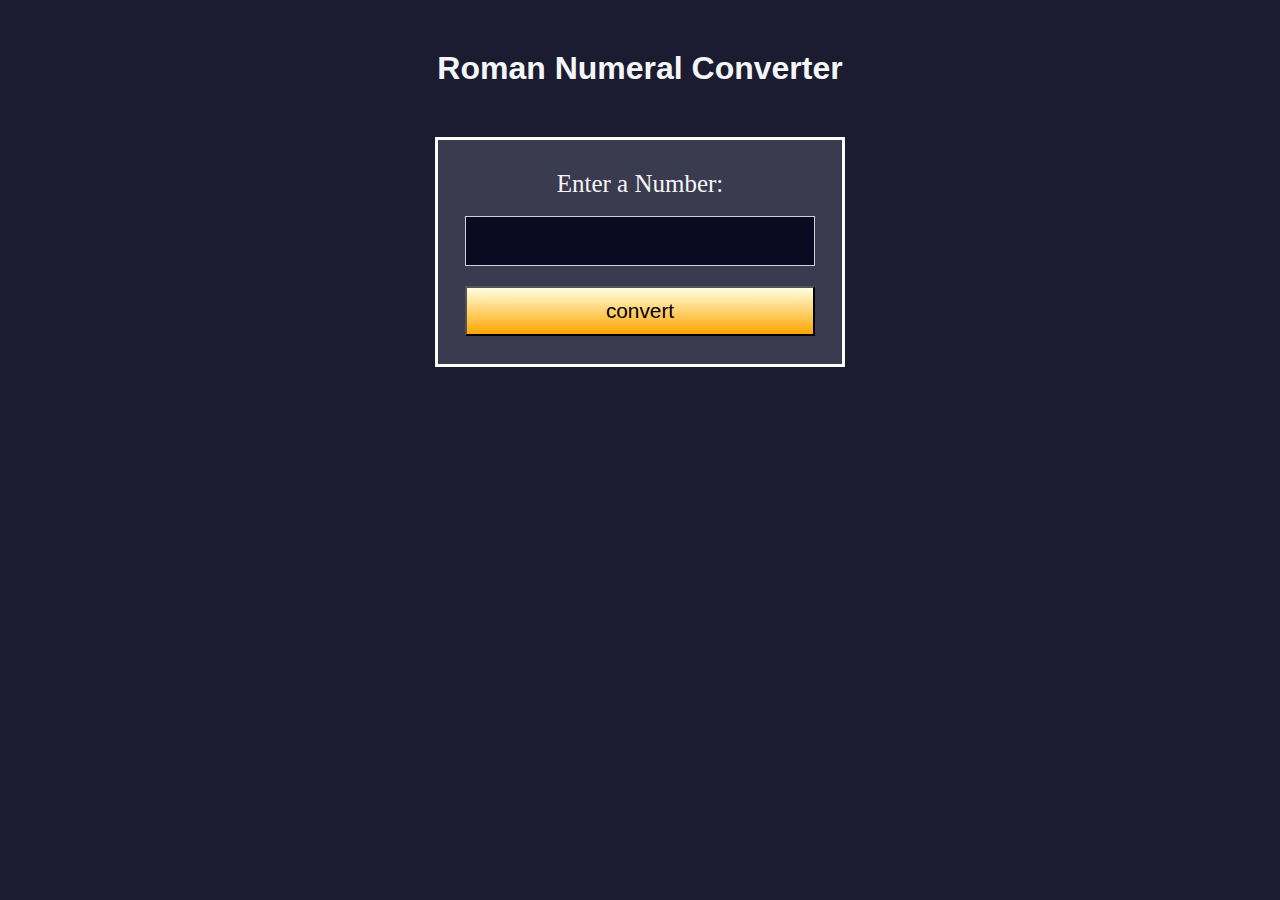
<file: Arabic To Roman Numerals/index.html>
<!DOCTYPE html>
<html lang="en">
  <head>
    <meta charset="utf-8">
    <meta name="viewport" content="width=device-width, initial-scale=1.0">
    <title>Roman Numeral Converter</title>
    <link rel="stylesheet" href="styles.css">
  </head>
  <body>
    <main>
      <h1>Roman Numeral Converter</h1>
      <div class="converter-container">
        <label for="number">Enter a Number:</label><br>
        <input id="number" type="number" />
        <button id="convert-btn" type="button">convert</button>
      </div>
      <div id="output" class="output hidden"></div>
    </main>
    <script src="script.js"></script>
  </body>
</html>
</file>
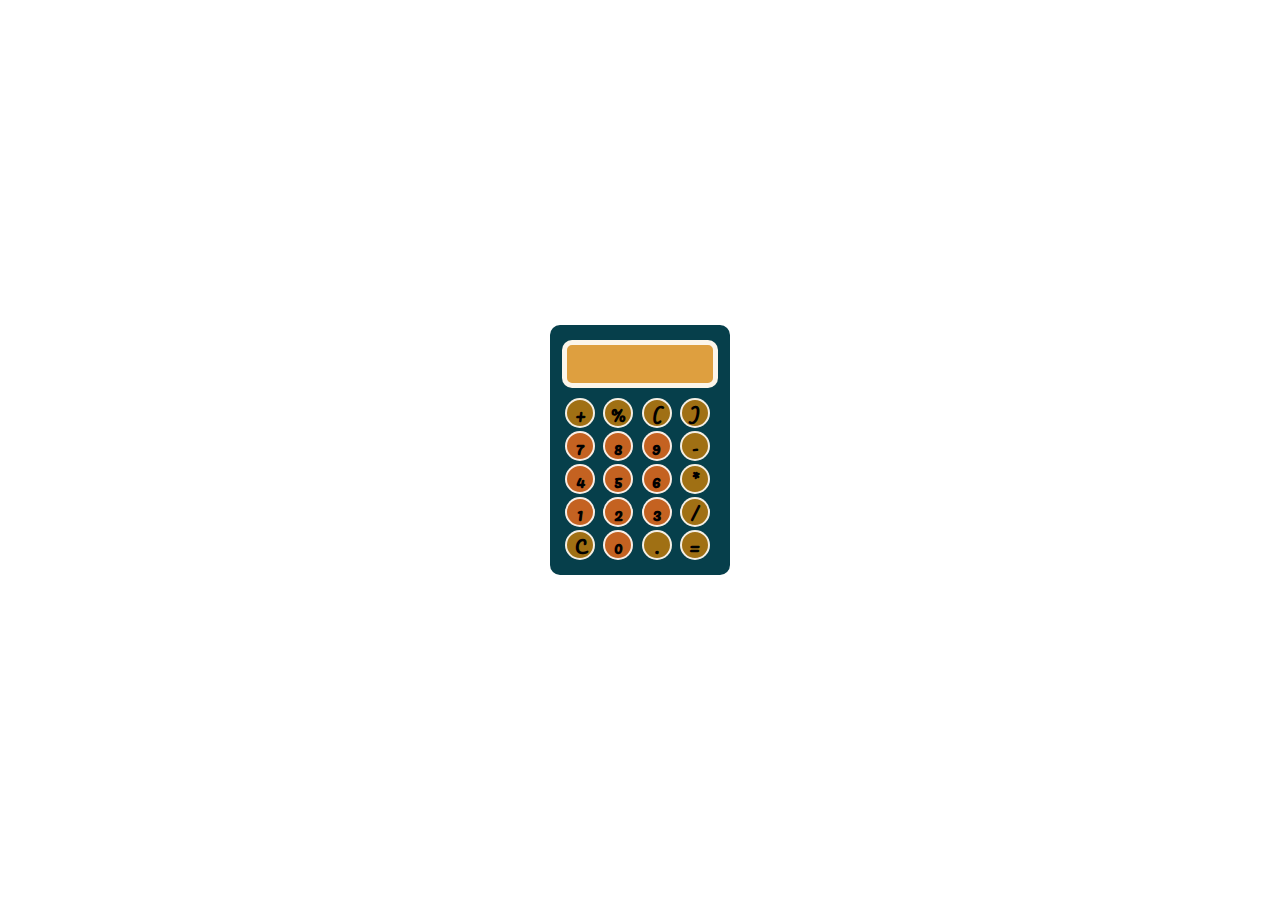
<file: Calculator/index.html>
<!DOCTYPE html>
<html lang="en">
<head>
    <meta charset="UTF-8">
    <meta name="viewport" content="width=device-width, initial-scale=1.0">
    <title>Document</title>
    <link rel="stylesheet" href="style.css">
    <link rel="preconnect" href="https://fonts.googleapis.com">
    <link rel="preconnect" href="https://fonts.gstatic.com" crossorigin>
    <link href="https://fonts.googleapis.com/css2?family=Pacifico&display=swap" rel="stylesheet">
</head>
<body>
    <div id="calculator">
        <input id="display" readonly>
        <div id="keys">
            <button onclick="appendToDisplay('+')" class="operatorBtn">+</button>
            <button onclick="appendToDisplay('%')" class="operatorBtn">%</button>
            <button onclick="appendToDisplay('(')" class="operatorBtn">(</button>
            <button onclick="appendToDisplay(')')" class="operatorBtn">)</button>
            <button onclick="appendToDisplay('7')">7</button>
            <button onclick="appendToDisplay('8')">8</button>
            <button onclick="appendToDisplay('9')">9</button>
            <button onclick="appendToDisplay('-')" class="operatorBtn">-</button>
            <button onclick="appendToDisplay('4')">4</button>
            <button onclick="appendToDisplay('5')">5</button>
            <button onclick="appendToDisplay('6')">6</button>
            <button onclick="appendToDisplay('*')" class="operatorBtn">*</button>
            <button onclick="appendToDisplay('1')">1</button>
            <button onclick="appendToDisplay('2')">2</button>
            <button onclick="appendToDisplay('3')">3</button>
            <button onclick="appendToDisplay('/')" class="operatorBtn">/</button>
            <button onclick="clearDisplay()" class="operatorBtn">C</button>
            <button onclick="appendToDisplay('0')">0</button>
            <button onclick="appendToDisplay('.')" class="operatorBtn">.</button>
            <button onclick="calculate()" class="operatorBtn">=</button>
        </div> 
    </div>
    <script src="index.js"></script>
</body>
</html>
</file>
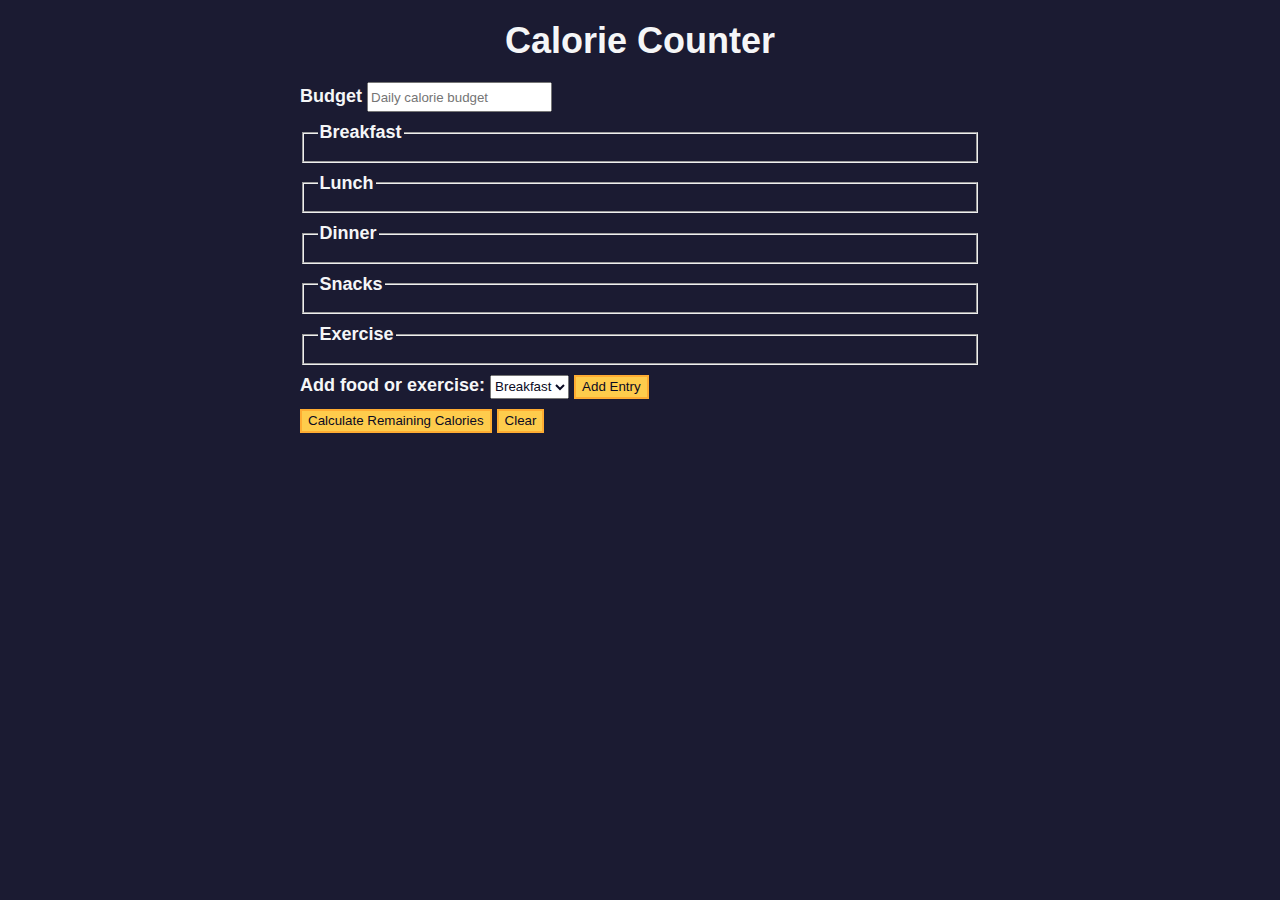
<file: Calorie Counter/index.html>
<!DOCTYPE html>
<html lang="en">
  <head>
    <meta charset="utf-8" />
    <meta name="viewport" content="width=device-width, initial-scale=1.0" />
    <link rel="stylesheet" href="styles.css" />
    <title>Calorie Counter</title>
  </head>
  <body>
    <main>
      <h1>Calorie Counter</h1>
      <div class="container">
        <form id="calorie-counter">
          <label for="budget">Budget</label>
          <input
            type="number"
            min="0"
            id="budget"
            placeholder="Daily calorie budget"
            required
          />
          <fieldset id="breakfast">
            <legend>Breakfast</legend>
            <div class="input-container"></div>
          </fieldset>
          <fieldset id="lunch">
            <legend>Lunch</legend>
            <div class="input-container"></div>
          </fieldset>
          <fieldset id="dinner">
            <legend>Dinner</legend>
            <div class="input-container"></div>
          </fieldset>
          <fieldset id="snacks">
            <legend>Snacks</legend>
            <div class="input-container"></div>
          </fieldset>
          <fieldset id="exercise">
            <legend>Exercise</legend>
            <div class="input-container"></div>
          </fieldset>
          <div class="controls">
            <span>
              <label for="entry-dropdown">Add food or exercise:</label>
              <select id="entry-dropdown" name="options">
                <option value="breakfast" selected>Breakfast</option>
                <option value="lunch">Lunch</option>
                <option value="dinner">Dinner</option>
                <option value="snacks">Snacks</option>
                <option value="exercise">Exercise</option>
              </select>
              <button type="button" id="add-entry">Add Entry</button>
            </span>
          </div>
          <div>
            <button type="submit">
              Calculate Remaining Calories
            </button>
            <button type="button" id="clear">Clear</button>
          </div>
        </form>
        <div id="output" class="output hide"></div>
      </div>
    </main>
    <script src="./script.js"></script>
  </body>
</html>
</file>
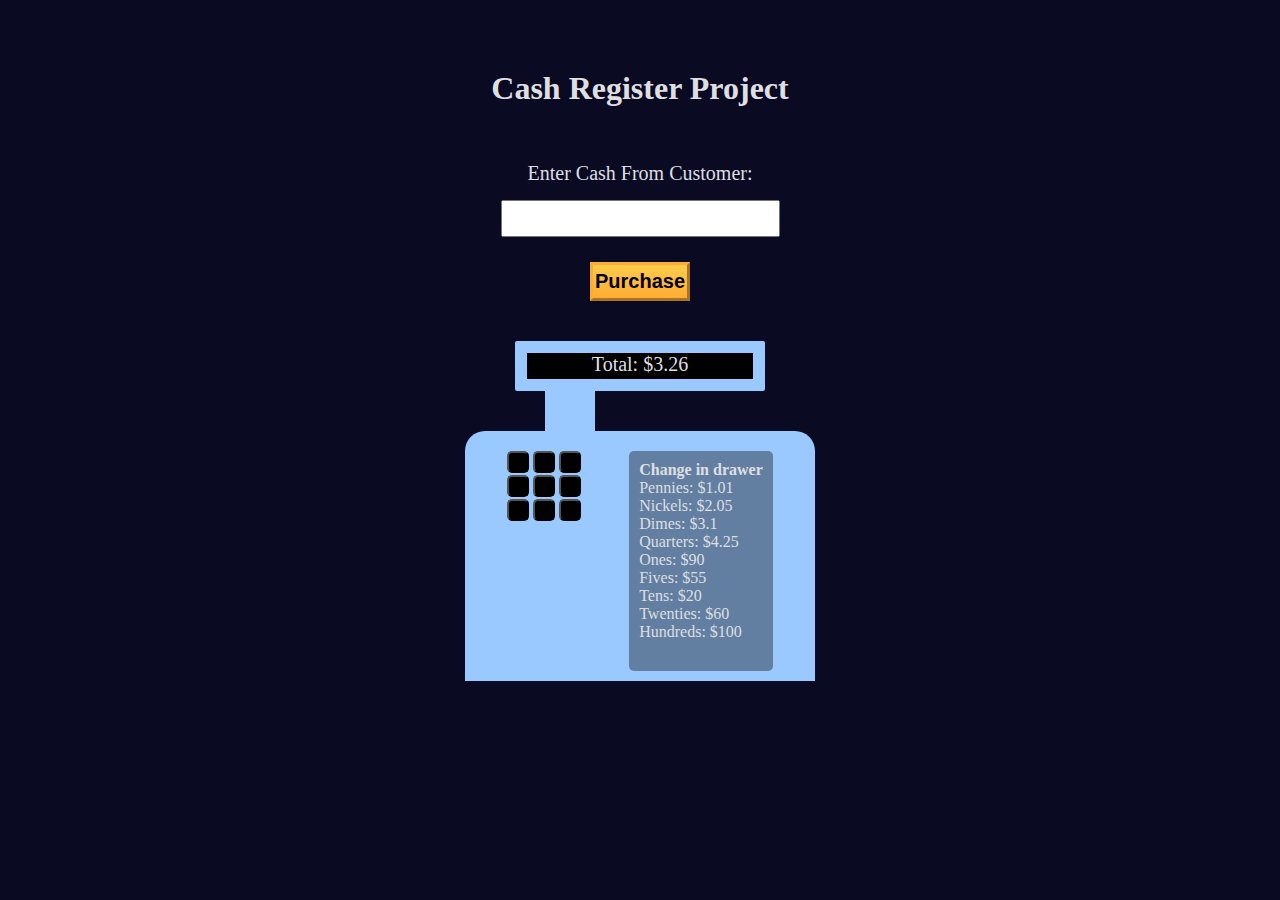
<file: Cash Register/index.html>
<!DOCTYPE html>
<html lang="en">
  <head>
    <meta charset="utf-8">
    <meta name="viewport" content="width=device-width, initial-scale=1.0">
    <title>Cash Register</title>
    <link rel="stylesheet" href="styles.css">
  </head>
  <body>
    <main>
      <h1>Cash Register Project</h1>
      <div id="change-due"></div>
      <div class="input-div">
        <label for="">Enter Cash From Customer:</label>
        <input id="cash" class="user-input" type="number"/>
        <button id="purchase-btn" class="purchase-btn">Purchase</button>
      </div>
      <div class="cashier-container">
        <div class="price-screen-container">
          <p id="price-screen-display" class="price-screen">Total: $3.26</p>
          <div class="connector"></div>
        </div>
      <div class="register">
      <div class="btns">
        <button class="btn"></button>
        <button class="btn"></button>
        <button class="btn"></button>
        <button class="btn"></button>
        <button class="btn"></button>
        <button class="btn"></button>
        <button class="btn"></button>
        <button class="btn"></button>
        <button class="btn"></button>
      </div>
      <div id="cash-drawer-display" class="cash-drawer">
        <p><strong>Change in drawer</strong></p>
        <p>Pennies: $1.01</p>
        <p>Nickels: $2.05</p>
        <p>Dimes: $3.1</p>
        <p>Quarters: $4.25</p>
        <p>Ones: $90</p>
        <p>Fives: $55</p>
        <p>Tens: $20</p>
        <p>Twenties: $60</p>
        <p>Hundreds: $100</p>
      </div>
      </div>
      </main>
    
    <script src="script.js"></script>
  </body>
</html>
</file>
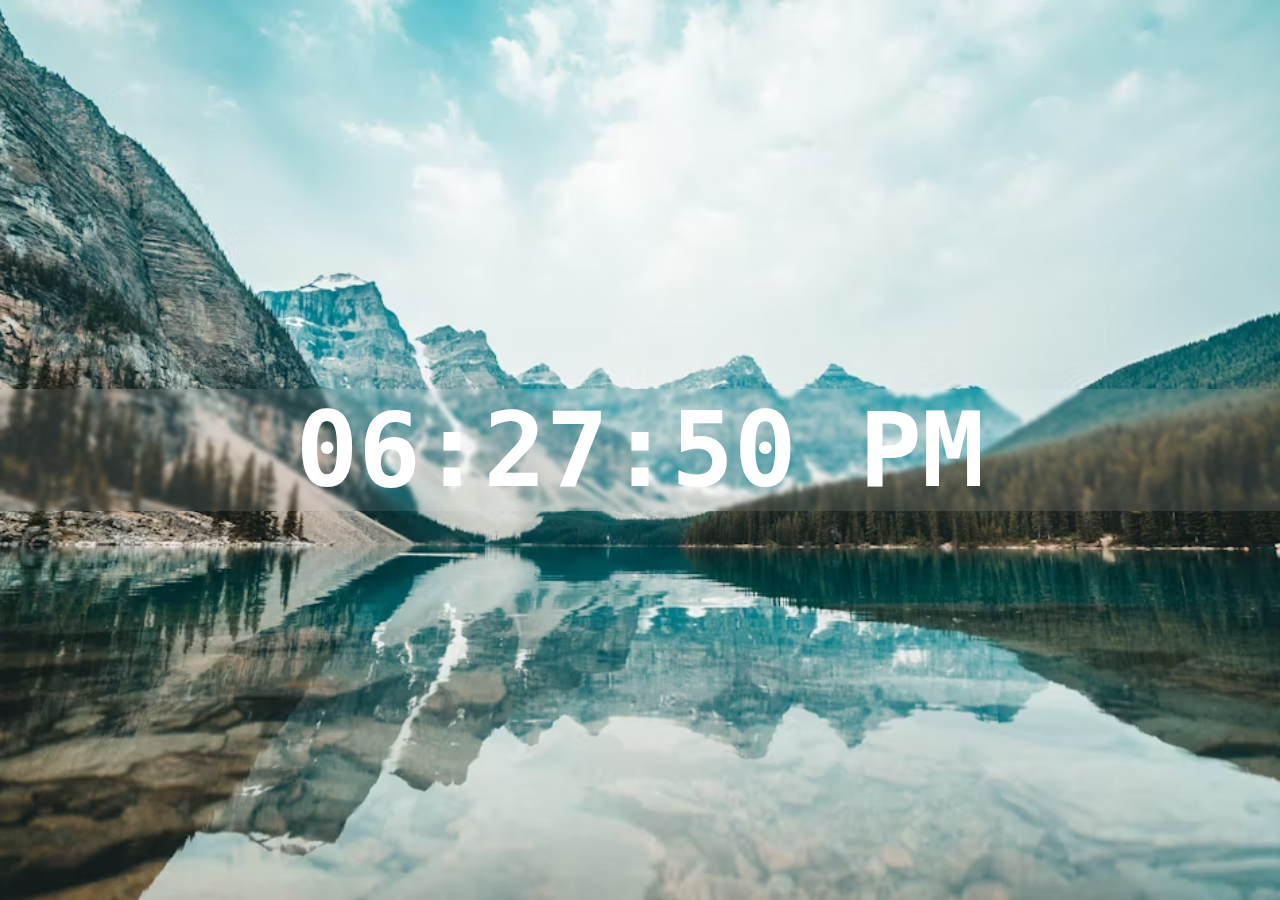
<file: Clock/index.html>
<!DOCTYPE html>
<html lang="en">
<head>
    <meta charset="UTF-8">
    <meta name="viewport" content="width=device-width, initial-scale=1.0">
    <title>Document</title>
    <link rel="stylesheet" href="style.css">
</head>
<body>
      <div id="clock-container">
        <div id="clock">00:00:00</div>
      </div>
    <script src="index.js"></script>
</body>
</html>
</file>
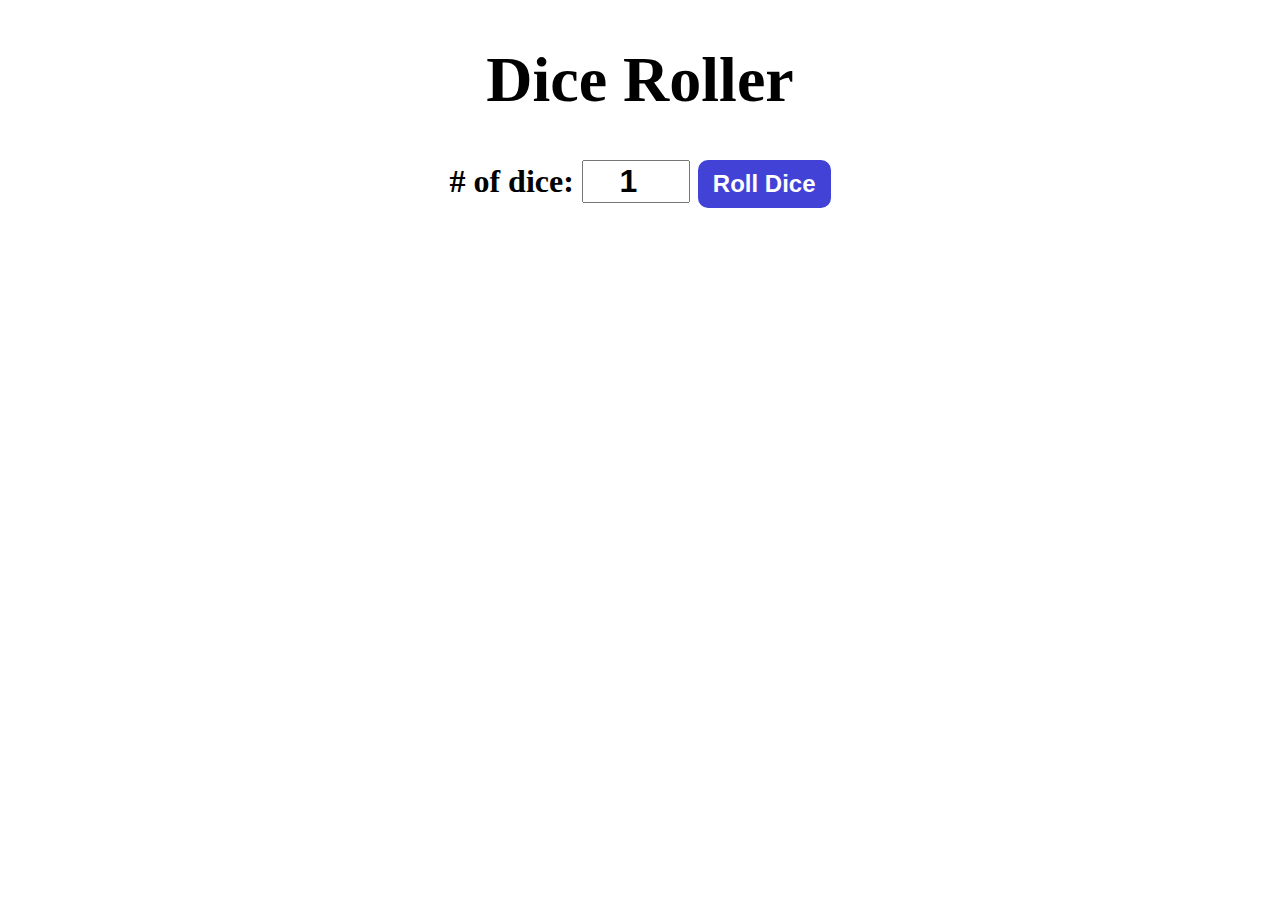
<file: Dice_Roller/index.html>
<!DOCTYPE html>
<html lang="en">
  <head>
    <title>Dice Roller</title>
    <link  rel="stylesheet" href="style.css">
  </head>
  <body>
    <div id="container">
      <h1>Dice Roller</h1>
      <label># of dice: </label>
      <input type="number" id="numOfDice" value="1" min="1">
      <button onclick="rollDice()">Roll Dice</button>
      <div id="diceResult"></div>
      <div id="diceImages"></div>
    </div>
    <script src="index.js"></script>
  </body>
</html>
</file>
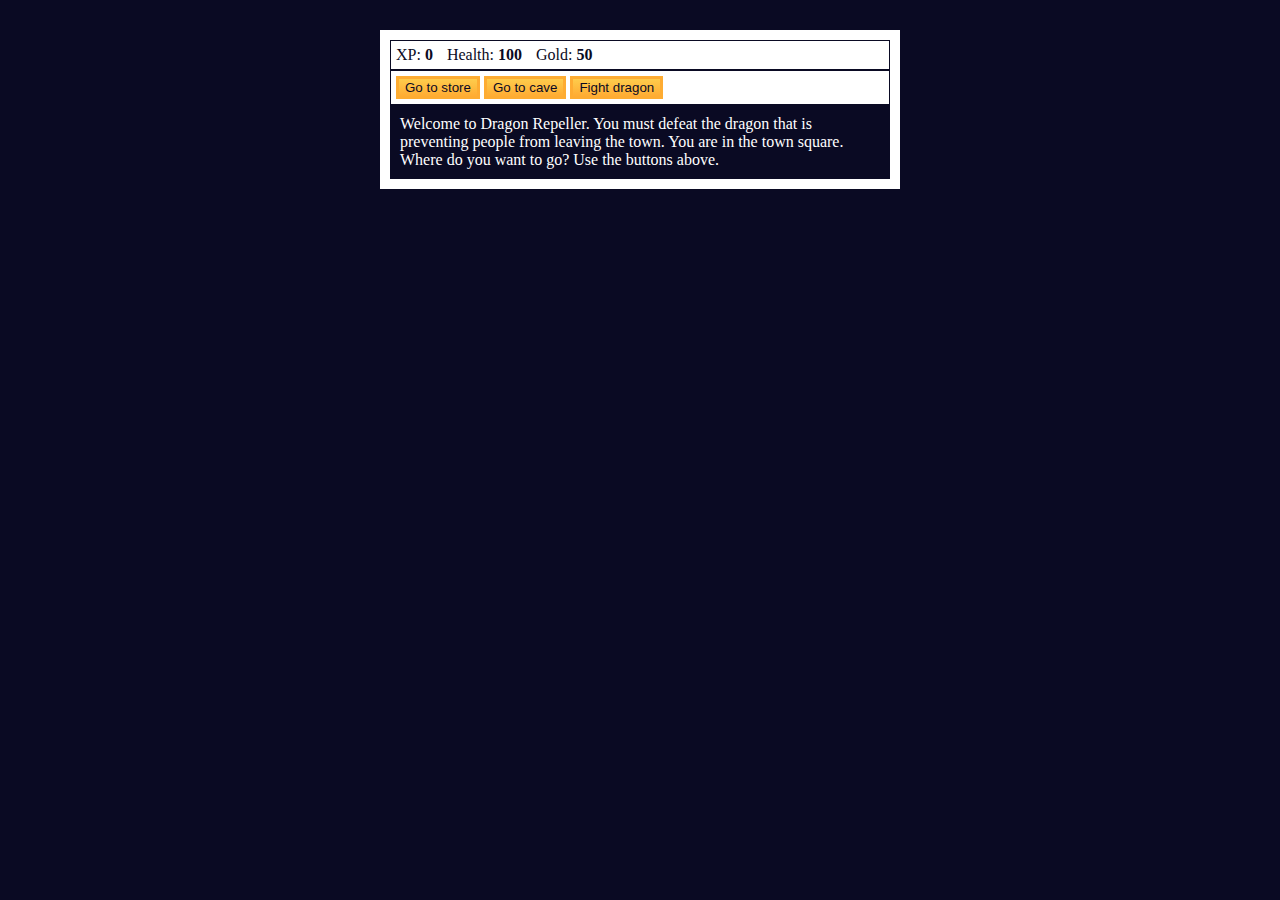
<file: Fight Dragon/index.html>
<!DOCTYPE html>
<html lang="en">
  <head>
    <meta charset="utf-8">
    <link rel="stylesheet" href="./styles.css">
    <title>RPG - Dragon Repeller</title>
  </head>
  <body>
    <div id="game">
      <div id="stats">
        <span class="stat">XP: <strong><span id="xpText">0</span></strong></span>
        <span class="stat">Health: <strong><span id="healthText">100</span></strong></span>
        <span class="stat">Gold: <strong><span id="goldText">50</span></strong></span>
      </div>
      <div id="controls">
        <button id="button1">Go to store</button>
        <button id="button2">Go to cave</button>
        <button id="button3">Fight dragon</button>
      </div>
      <div id="monsterStats">
        <span class="stat">Monster Name: <strong><span id="monsterName"></span></strong></span>
        <span class="stat">Health: <strong><span id="monsterHealth"></span></strong></span>
      </div>
      <div id="text">
        Welcome to Dragon Repeller. You must defeat the dragon that is preventing people from leaving the town. You are in the town square. Where do you want to go? Use the buttons above.
      </div>
    </div>
    <script src="./script.js"></script>
  </body>
</html>
</file>
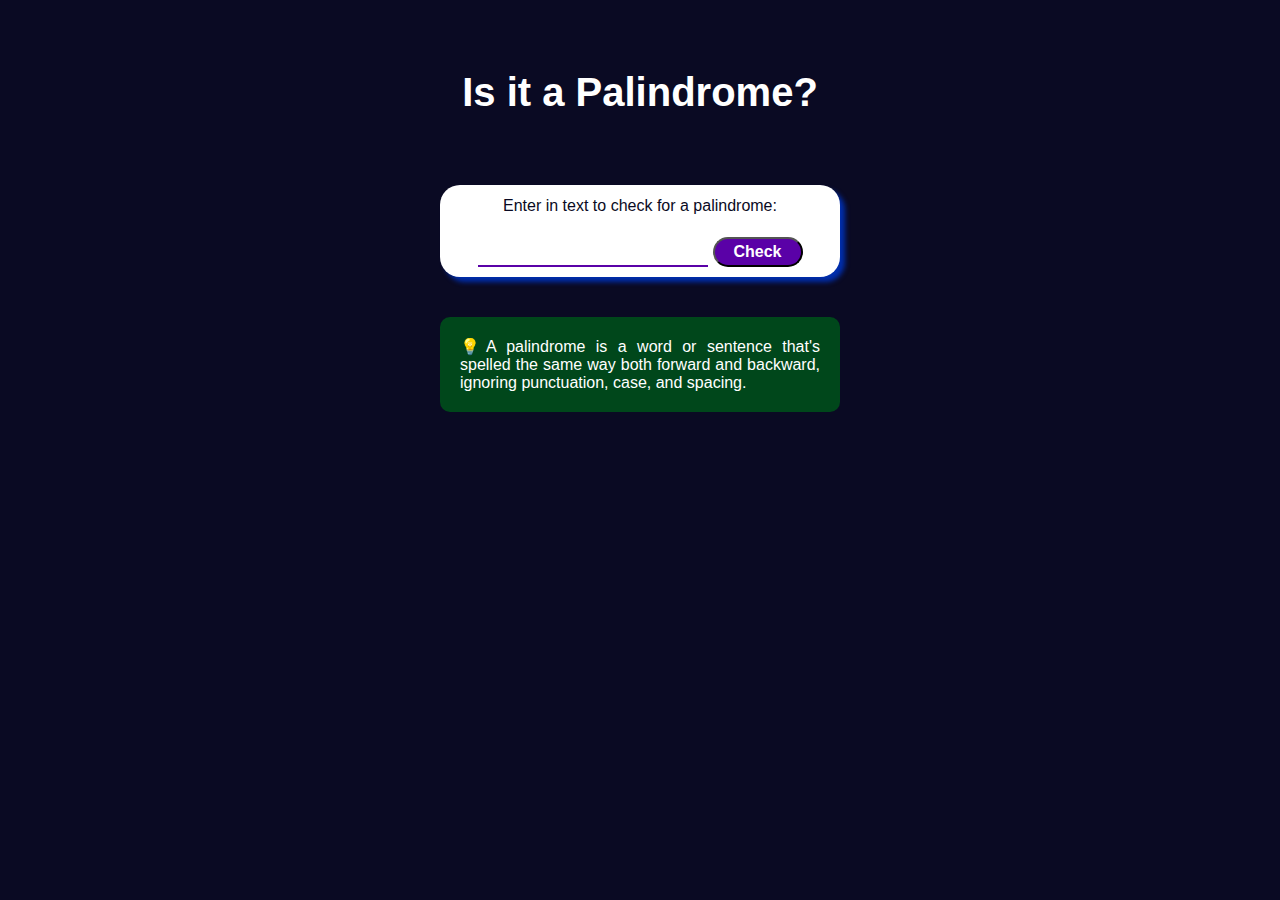
<file: Palindrom Checker/index.html>
<!DOCTYPE html>
<html lang="en">
  <head>
    <meta charset="utf-8">
    <meta name="viewport" content="width=device-width, initial-scale=1.0">
    <title>Palindrome Checker</title>
    <link rel="stylesheet" href="styles.css">
  </head>
  <body>
    <main class="container">
      <h1 class="title">Is it a Palindrome?</h1>
      
      <div class="palindrom-div">
        <label for="text-input">Enter in text to check for a palindrome:</label>
        <input id="text-input" class="palindrome-input" type="text" />
        <button id="check-btn" class="palindrome-btn" >Check</button>
        <p id="result" class="result-div hidden"></p>
      </div>

      <div class="palindrom-defination-div">
        <p>💡A palindrome is a word or sentence that's spelled the same way both forward and backward, ignoring punctuation, case, and spacing.</p>
      </div>
    </main>
    <script src="script.js"></script>
  </body>
</html>
</file>
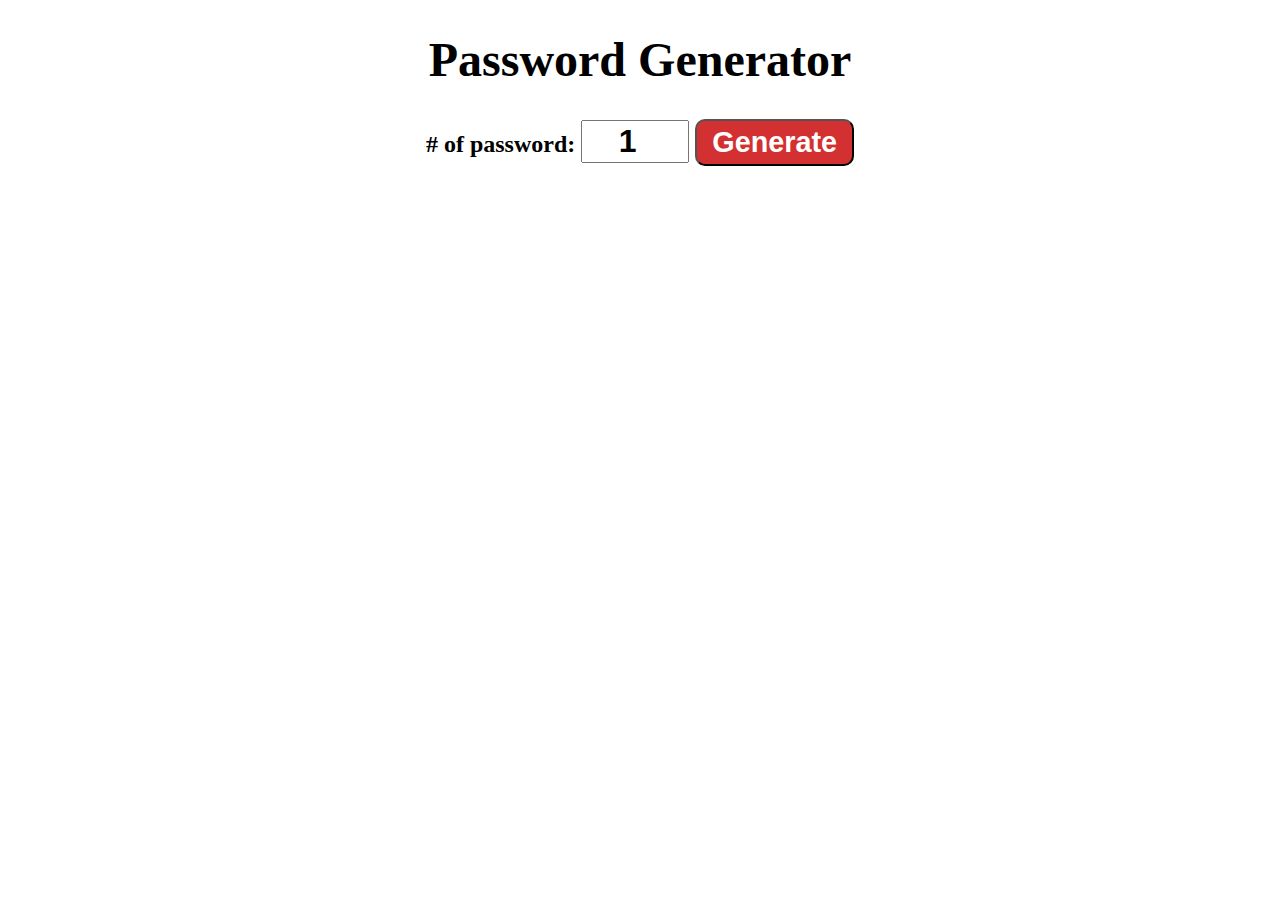
<file: password_generator/index.html>
<!DOCTYPE html>
<html lang="en">
<head>
    <meta charset="UTF-8">
    <meta name="viewport" content="width=device-width, initial-scale=1.0">
    <title>Document</title>
    <link rel="stylesheet" href="style.css">
</head>
<body>
  <div id="container">
        <h1>Password Generator</h1>
        <label># of password: </label>
        <input type="number" id="numOfPassword" min="1" value="1">
        <button id="generatePassword">Generate</button>
        <div id="passwordResult"></div>
    </div>
    <script src="index.js"></script>
</body>
</html>
</file>
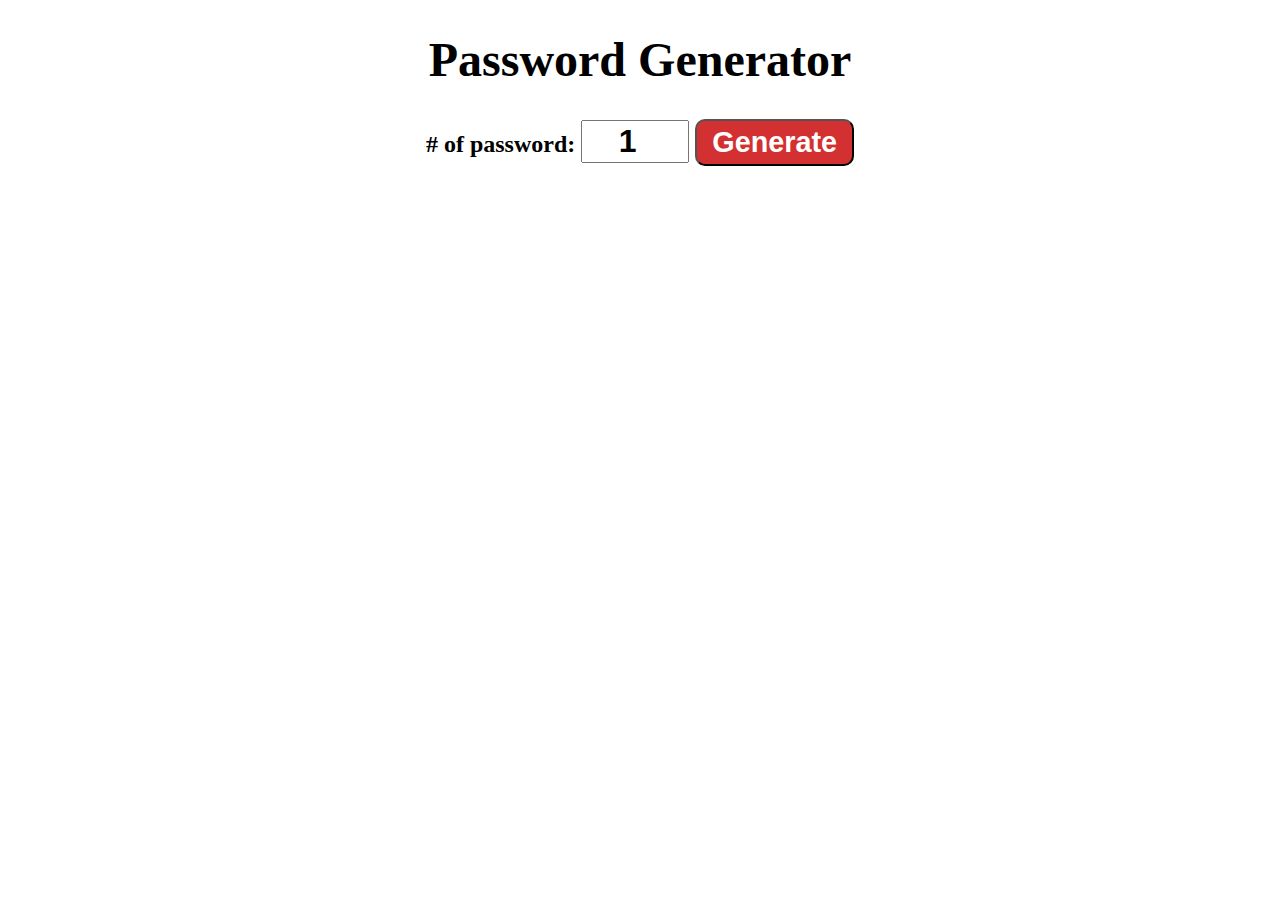
<file: Password_Generator/index.html>
<!DOCTYPE html>
<html lang="en">
<head>
    <meta charset="UTF-8">
    <meta name="viewport" content="width=device-width, initial-scale=1.0">
    <title>Document</title>
    <link rel="stylesheet" href="style.css">
</head>
<body>
      <div id="container">
        <h1>Password Generator</h1>
        <label># of password: </label>
        <input type="number" id="numOfPassword" min="1" value="1">
        <button id="generatePassword">Generate</button>
        <div id="passwordResult"></div>
    </div>
    <script src="index.js"></script>
</body>
</html>
</file>
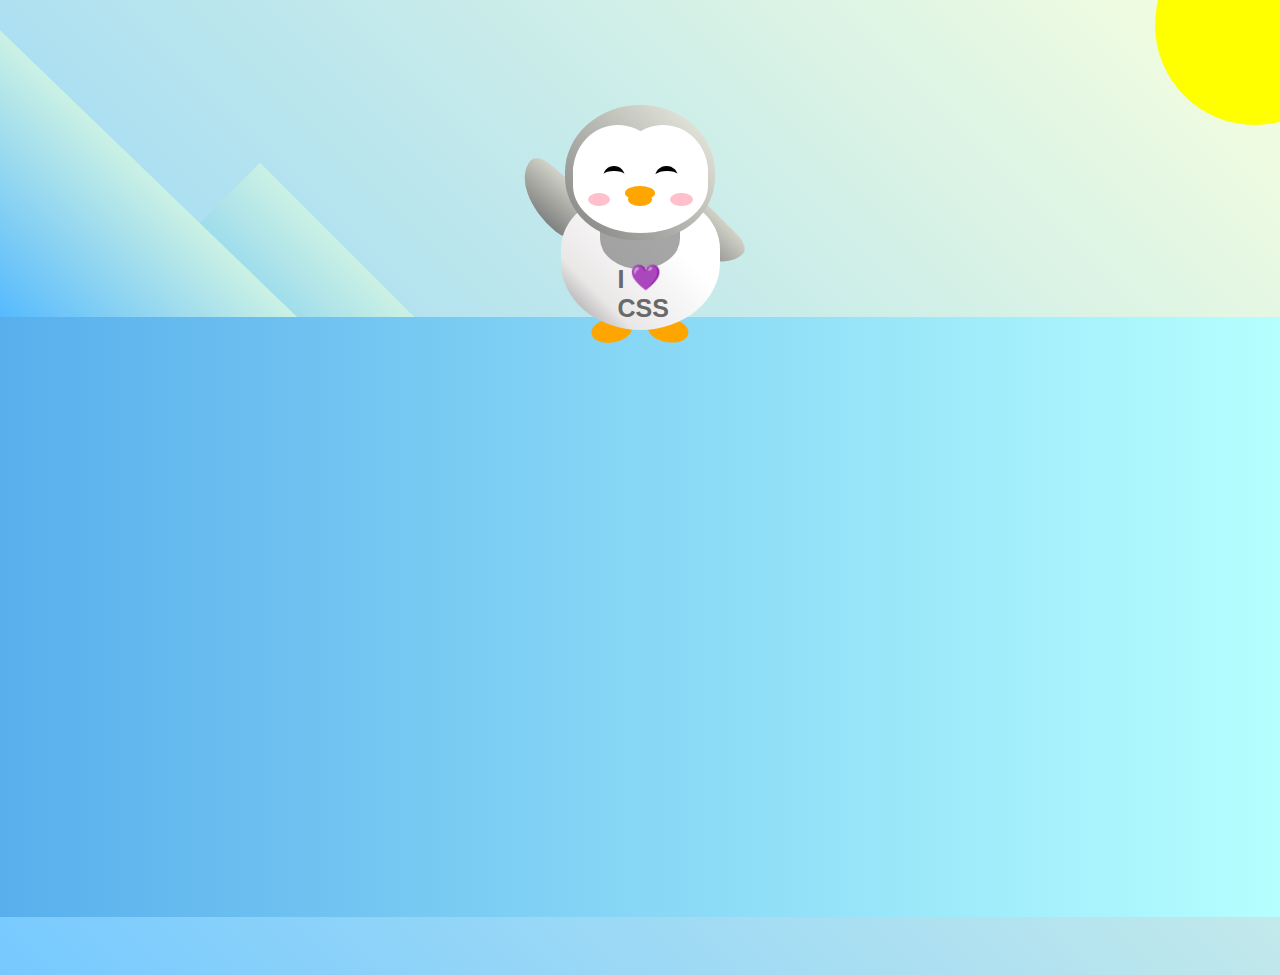
<file: Penguin/index.html>
<!DOCTYPE html>
<html lang="en">
  <head>
    <meta charset="UTF-8" />
    <link rel="stylesheet" href="./styles.css" />
    <title>Penguin</title>
    <meta name="viewport" content="width=device-width, initial-scale=1.0" />
  </head>

  <body>
    <div class="left-mountain"></div>
    <div class="back-mountain"></div>
    <div class="sun"></div>
    <div class="penguin">
      <div class="penguin-head">
        <div class="face left"></div>
        <div class="face right"></div>
        <div class="chin"></div>
        <div class="eye left">
          <div class="eye-lid"></div>
        </div>
        <div class="eye right">
          <div class="eye-lid"></div>
        </div>
        <div class="blush left"></div>
        <div class="blush right"></div>
        <div class="beak top"></div>
        <div class="beak bottom"></div>
      </div>
      <div class="shirt">
        <div>💜</div>
        <p>I CSS</p>
      </div> 
      <div class="penguin-body">
        <div class="arm left"></div>
        <div class="arm right"></div>
        <div class="foot left"></div>
        <div class="foot right"></div>
      </div>
    </div>

    <div class="ground"></div>
  </body>
</html>
</file>
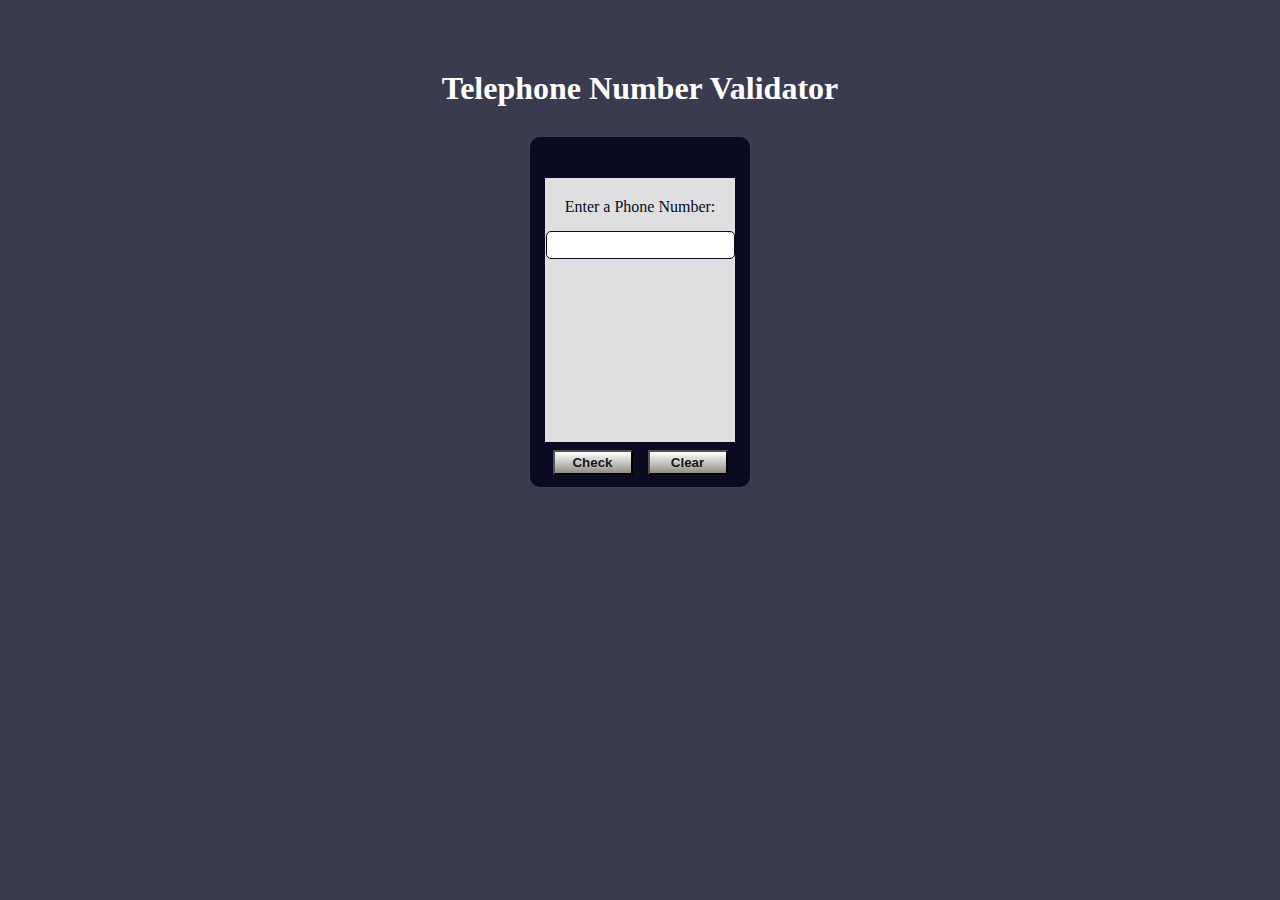
<file: Phone Number Validator/index.html>
<!DOCTYPE html>
<html lang="en">
  <head>
    <meta charset="utf-8">
    <meta name="viewport" content="width=device-width, initial-scale=1.0">
    <title>Telephone Number Validator</title>
    <link rel="stylesheet"href="styles.css">
  </head>
  <body>
    <main>
      <h1>Telephone Number Validator</h1>
      <div class="check-container">
        <div class="top-area"></div>
        <label for="user-input">Enter a Phone Number:</label>
        <input id="user-input" type="text"/>
        <div id="results-div" class="result"></div>
        <div class="buttons"><button id="check-btn">Check</button>
        <button id="clear-btn">Clear</button></div>
      </div>
    </main>
    <script src="script.js"></script>
  </body>
</html>
</file>
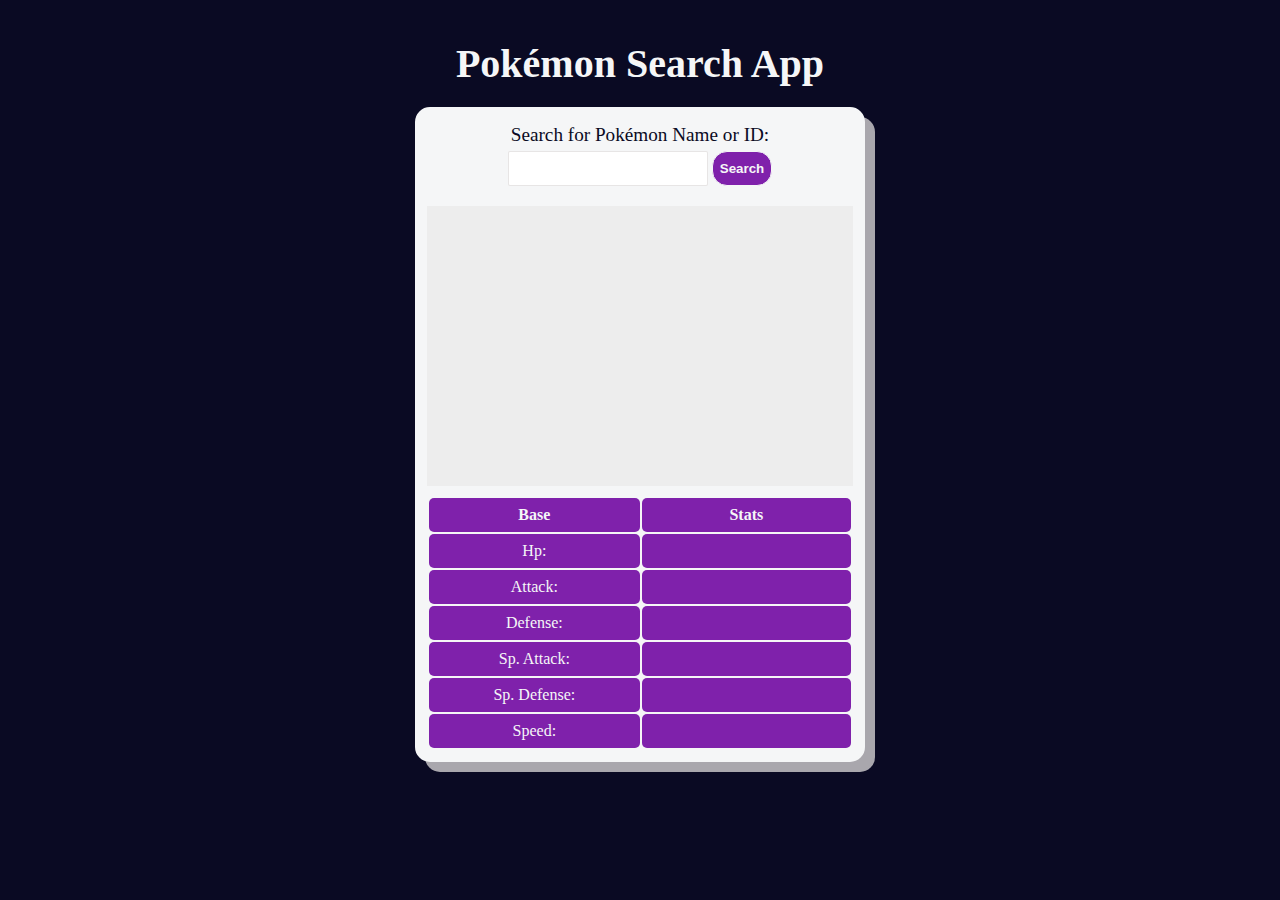
<file: Pokémon Search App/index.html>
<!DOCTYPE html>
<html lang="en">
  <head>
    <meta chatset="utf-8">
    <meta name="viewport" content="width=device-width, initial-scale=1.0">
    <title>Pokemon Search App</title>
    <link rel="stylesheet" href="styles.css">
  </head>
  <body>
    <main>
      <h1>Pokémon Search App</h1>
      <div class="container">
        <div class="search">
          <label for="search-input">Search for Pokémon Name or ID:</label>
          <div class="input-and-button">
            <input id="search-input" type="text" required/>
          <button id="search-button">Search</button>
          </div>
        </div>
        <div class="output">
          <div class="top-container">
            <div class="name-and-id">
              <span id="pokemon-name"></span>
              <span id="pokemon-id"></span>
            </div>
            <div class="height-and-weight">
              <span id="weight"></span>
              <span id="height"></span>
            </div>
            <div class="pokemon-img">
              
            </div>
            <div id="types">
              
            </div>
          </div>
          <div class="bottom-container">
            <table>
              <tbody>
                <tr>
                  <th>Base</th>
                  <th>Stats</th>
                </tr>
                <tr>
                  <td>Hp:</td>
                  <td id="hp"></td>
                </tr>
                <tr>
                  <td>Attack:</td>
                  <td id="attack"></td>
                </tr>
                <tr>
                  <td>Defense:</td>
                  <td id="defense"></td>
                </tr>
                <tr>
                  <td>Sp. Attack:</td>
                  <td id="special-attack"></td>
                </tr>
                <tr>
                  <td>Sp. Defense:</td>
                  <td id="special-defense"></td>
                </tr>
                <tr>
                  <td>Speed:</td>
                  <td id="speed"></td>
                </tr>
              </tbody>
            </table>
          </div>
        </div>
      </div>
    </main>
    <script src="script.js"></script>
  </body>
</html>
</file>
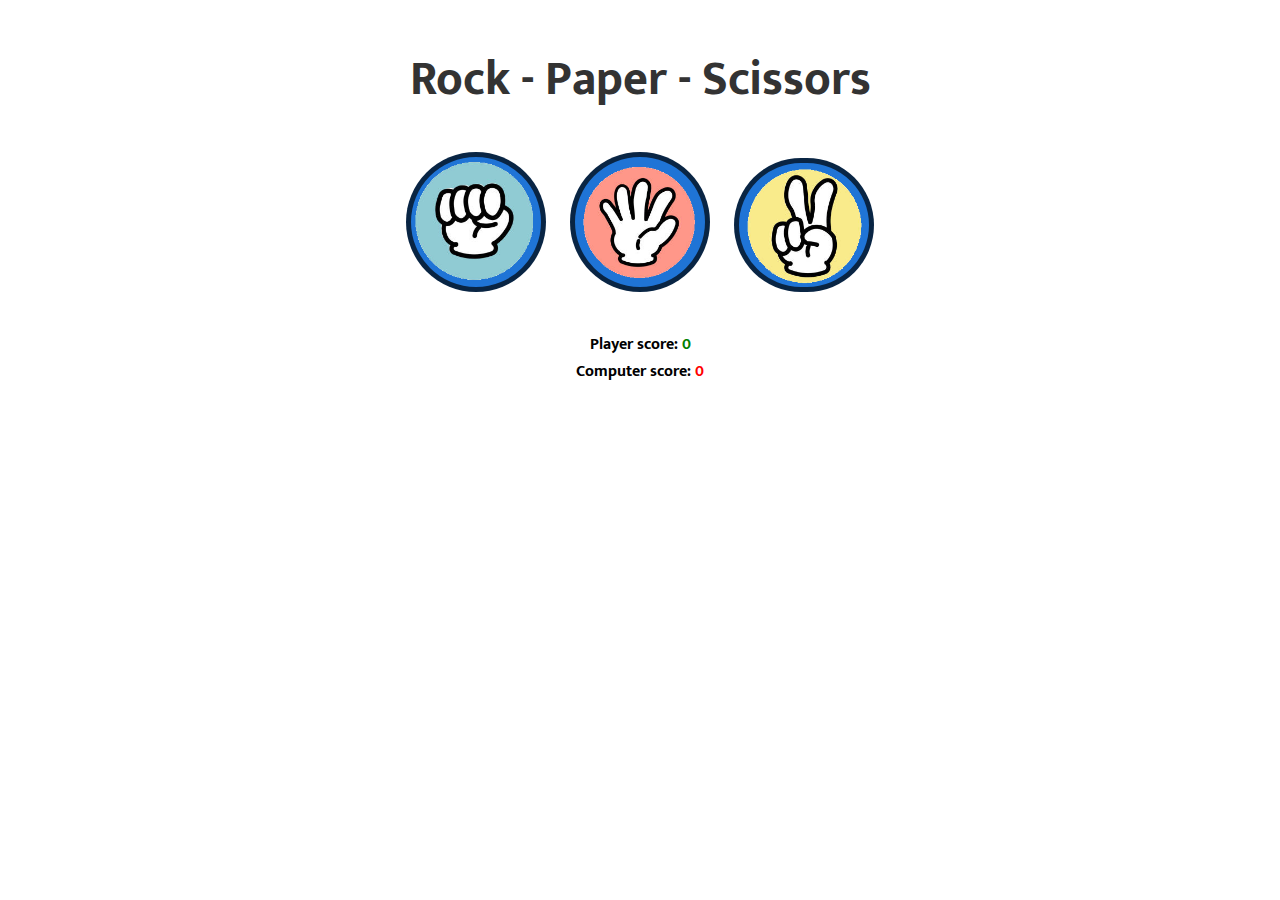
<file: Rock-Paper-Scissors/index.html>
<!DOCTYPE html>
<html lang="en">
<head>
    <meta charset="UTF-8">
    <meta name="viewport" content="width=device-width, initial-scale=1.0">
    <title>Document</title>
    <link rel="stylesheet" href="style.css">
    <link rel="preconnect" href="https://fonts.googleapis.com">
    <link rel="preconnect" href="https://fonts.gstatic.com" crossorigin>
    <link href="https://fonts.googleapis.com/css2?family=Mukta+Mahee:wght@200;300;400;500;600;700;800&display=swap" rel="stylesheet">
</head>
<body>
  <h1>Rock - Paper - Scissors</h1>
    <div class="choices">
        <img src="gameImg/rock.png" onclick = "playGame('rock')">
        <img src="gameImg/paper.png" onclick = "playGame('paper')">
        <img src="gameImg/scissors.png" onclick = "playGame('scissors')">
    </div>
    <div id="player">
        <span id="playerChoiceDisplay"></span>
        <span>Player score: <span id="playerScoreDisplay">0</span>
    </div>
    <div id="computer">
        <span id="computerChoiceDisplay"></span>
        <span>Computer score: <span id="computerScoreDisplay">0</span></span>
    </div>
    <div id="resultDisplay"></div>
    <script src="index.js"></script>
</body>
</html>
</file>
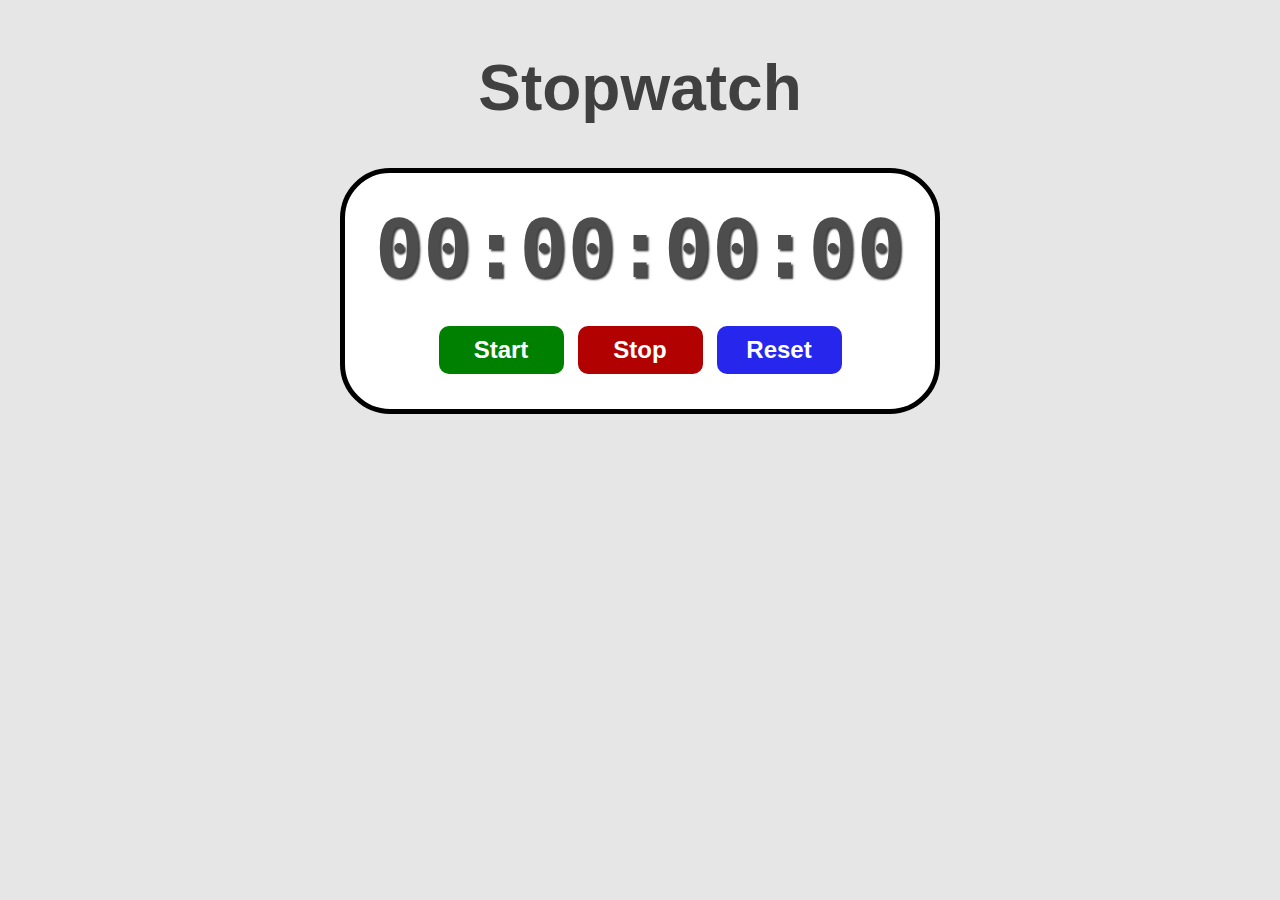
<file: Stopwatch/index.html>
<!DOCTYPE html>
<html lang="en">
<head>
    <meta charset="UTF-8">
    <meta name="viewport" content="width=device-width, initial-scale=1.0">
    <title>Document</title>
    <link rel="stylesheet" href="style.css">
</head>
<body>
    <h1 id="myH1">Stopwatch</h1>
    <div id="container">
        <div id="display">
            00:00:00:00
        </div>
        <div id="controls">
            <button id="startBtn">Start</button>
            <button id="stopBtn">Stop</button>
            <button id="resetBtn">Reset</button>
        </div>
    </div>
    <script src="index.js"></script>
</body>
</html>
</file>
<file: Arabic To Roman Numerals/styles.css>
:root{
  --gray-1:#ffffff;
  --gray-2:#f5f6f7;
  --gray-3:#d0d0d5;
  --gray-4:#3b3b4f;
  --gray-5:#1b1b32;
  --gray-6:#0a0a23;
  --blue:#198eee;
  --error:#a94442;
  --danger-color:#850000;
  --danger-background:#ffadad;
}
*,::before,::after{
  margin:0;
  padding:0;
  box-sizing:border-box;
}
body{
  background-color:var(--gray-5);
}
main{
  display:flex;
  flex-direction:column;
  justify-content:center;
  align-items:center;
}
h1{
  color:var(--gray-2);
  font-family:sans-serif;
  margin:50px auto;
  
}
.converter-container{
  background-color:var(--gray-4);
  width:410px;
  height:230px;
  display:flex;
  flex-direction:column;
  align-items:center;
  font-family:Verdana;
  border:3px solid var(--gray-1);
}
label{
  color:var(--gray-2);
  font-size:25px;
  padding-top:30px;
}
input{
  width:350px;
  height:50px;
  font-size:2.5rem;
  background-color:var(--gray-6);
  color:var(--gray-2);
  border:1px solid var(--gray-3);
  text-align:center;
  margin-bottom:20px;
}
button{
  width:350px;
  height:50px;
  background:linear-gradient(lightyellow,orange);
  font-size:1.3rem;
}
button:hover{
  background:orange;
}

.output{
  margin-top:40px;
  background-color:var(--gray-4);
  border:3px solid var(--gray-1);
  width:410px;
  min-height:60px;
  color:var(--gray-2);
  font-size:1.5rem;
  display:flex;
  align-items:center;
  justify-content:center;
  overflow-y:auto;
}

.hidden{
  display:none;
}

.alert{
  margin-top:40px;
  background-color:var(--danger-background);
  border:3px solid var(--error);
  width:410px;
  min-height:60px;
  color:var(--danger-color);
  font-size:1.5rem;
  display:flex;
  align-items:center;
  justify-content:center;
  text-align:center;
  padding:20px 0;
  overflow-y:auto;
}
</file>
<file: Calculator/style.css>
body{
    margin:0;
    display: flex;
    justify-content: center;
    align-items: center;
    height: 100vh;
}
#calculator{
    background-color: hsl(191, 85%, 16%);
    border-radius: 10px;
    width: auto;
    max-width: 180px;
    overflow: hidden;
}
#display{
    margin: 15px 15px 5px 12px; 
    width: calc(100% - 30%);
    padding: 10px;
    font-family: Verdana;
    font-weight: bold;
    font-size: 1rem;
    text-align: right;
    border: 5px solid hsla(0, 0%, 100%, 0.892);
    border-radius: 10px;
    color:black;
    background-color: hsl(36, 71%, 56%);
}
#keys{
    display: grid;
    grid-template-columns: repeat(4,1fr);
    gap:3px;
    padding:5px 15px;
    margin-bottom:10px;
}
button{
    font-family: "Pacifico";
    width: 30px;
    height: 30px;
    border-radius: 40px;
    border: 2px solid hsla(0, 0%, 100%, 0.892);
    background-color:hsl(24, 71%, 45%);
    color:black;
    font-size: 1rem;
    font-weight: bold;
    cursor: pointer; 
}
button:hover{
    background-color:hsl(24, 71%, 55%);
}
button:active{
    background-color:hsl(24, 71%, 65%);
}
.operatorBtn{
    background-color:hsla(37, 93%, 40%, 0.809);
}
.operatorBtn:hover{
    background-color:hsla(37, 93%, 50%, 0.809);
}
.operatorBtn:active{
    background-color:hsla(37, 93%, 60%, 0.809);
}
</file>
<file: Calorie Counter/styles.css>
:root {
  --light-grey: #f5f6f7;
  --dark-blue: #0a0a23;
  --fcc-blue: #1b1b32;
  --light-yellow: #fecc4c;
  --dark-yellow: #feac32;
  --light-pink: #ffadad;
  --dark-red: #850000;
  --light-green: #acd157;
}

body {
  font-family: "Lato", Helvetica, Arial, sans-serif;
  font-size: 18px;
  background-color: var(--fcc-blue);
  color: var(--light-grey);
}

h1 {
  text-align: center;
}

.container {
  width: 90%;
  max-width: 680px;
}

h1,
.container,
.output {
  margin: 20px auto;
}

label,
legend {
  font-weight: bold;
}

.input-container {
  display: flex;
  flex-direction: column;
}

button {
  cursor: pointer;
  text-decoration: none;
  background-color: var(--light-yellow);
  border: 2px solid var(--dark-yellow);
}

button,
input,
select {
  min-height: 24px;
  color: var(--dark-blue);
}

fieldset,
label,
button,
input,
select {
  margin-bottom: 10px;
}

.output {
  border: 2px solid var(--light-grey);
  padding: 10px;
  text-align: center;
}

.hide {
  display: none;
}

.output span {
  font-weight: bold;
  font-size: 1.2em;
}

.surplus {
  color: var(--light-pink);
}

.deficit {
  color: var(--light-green);
}
</file>
<file: Cash Register/styles.css>
:root{
  --light-gray:#dfdfe2;
  --dark-blue:#0a0a23;
  --light-blue:#99c9ff;
  --gray-blue:#627fa1;
  --btn-yellow1:#feac32;
  --btn-yellow2:#fecc4c;
  --btn-yellow3:#ffac33;
  --btn-black: #000000;
}
*,::before,::after{
  margin:0;
  padding:0;
  box-sizing:border-box;
}
body{
  background-color:var(--dark-blue);
  font-family:Verdana;
}
main{
  display:flex;
  flex-direction:column;
  justify-content:center;
  align-items:center;
  padding:40px;
}
#change-due{
  font-size:1.2rem;
  text-align:left;
  color:var(--light-gray);
  margin-bottom:20px;
}
h1{
  color:var(--light-gray);
  text-align:center;
  margin:30px 0;
}
.input-div{
  display:flex;
  flex-direction:column;
  justify-content:center;
  align-items:center;
  margin:5px 0 30px;
}
label{
  color:var(--light-gray);
  font-size:20px;
}
input{
  margin:15px 0;
  font-size:20px;
  text-align:center;
  padding:5px;
}
.purchase-btn{
  margin:10px 0;
  padding:5px 2px;
  font-size:20px;
  font-weight:bold;
  border-width:3px;
  border-color:var(--btn-yellow1);
  background-color:var(--btn-yellow1);
  background:linear-gradient(var(--btn-yellow2),var(--btn-yellow3));
}
.price-screen{
  color:var(--light-gray);
  background-color:var(--btn-black);
  border:12px solid var(--light-blue);
  border-radius:2px;
  width:250px;
  height:50px;
  font-size:20px;
  text-align:center;
}
.connector{
  background-color:var(--light-blue);
  margin-top:0;
  margin-left:30px;
  width:50px;
  height:40px;
}
.cashier-container{
  display:flex;
  flex-direction:column;
  justify-content:center;
  align-items:center;
}
.register{
  background-color:var(--light-blue);
  width:350px;
  height:250px;
  display:flex;
  justify-content:space-around;
  border-top-right-radius:20px;
  border-top-left-radius:20px;
  padding:20px 20px 10px 20px;
}
.btns{
  width:25%;
}
.btn{
  background-color:var(--btn-black);
  width:22px;
  height:22px;
  border-radius:5px;
}
.cash-drawer{
  background-color:var(--gray-blue);
  color:var(--light-gray);
  padding:10px;
  border-radius:5px;
}
</file>
<file: Clock/style.css>
body{
    background-image:url(background.png);
    background-position: center;
    background-repeat: no-repeat;
    background-size: cover;
    background-attachment: fixed;
    margin: 0;
}
#clock-container{
    display: flex;
    justify-content: center;
    align-items: center;
    height: 100vh;
}
#clock{
    font-family: monospace;
    font-size: 6.5rem;
    font-weight: bold;
    text-align: center;
    color: white;
    backdrop-filter: blur(2px);
    background-color: hsla(0, 0%, 100%, 0.1);
    width: 100%;
}
</file>
<file: Dice_Roller/style.css>
#container{
  font-family: Verdana;
  text-align: center;
  font-size: 2rem;
  font-weight: bold;
}

button{
  font-size: 1.5rem;
  padding: 10px 15px;
  border-radius: 10px;
  border: none;
  background-color: hsl(240, 65%, 55%);
  color: white;
  font-weight: bold;
  cursor: pointer;
}

button:hover{
  background-color: hsl(240, 65%, 65%);
}

input{
  font-size: 2rem;
  width: 100px;
  text-align: center;
  font-weight: bold;
}

#diceResult{
  margin: 25px;
}

#diceImages img{
  width: 150px;
  margin: 5px;
}
</file>
<file: Fight Dragon/styles.css>
body {
  background-color: #0a0a23;
}

#text {
  background-color: #0a0a23;
  color: #ffffff;
  padding: 10px;
}

#game {
  max-width: 500px;
  max-height: 400px;
  background-color: #ffffff;
  color: #ffffff;
  margin: 30px auto 0px;
  padding: 10px;
}

#controls,
#stats {
  border: 1px solid #0a0a23;
  padding: 5px;
  color: #0a0a23;
}

#monsterStats {
  display: none;
  border: 1px solid #0a0a23;
  padding: 5px;
  color: #ffffff;
  background-color: #c70d0d;
}

.stat {
  padding-right: 10px;
}

button {
  cursor: pointer;
  color: #0a0a23;
  background-color: #feac32;
  background-image: linear-gradient(#fecc4c, #ffac33);
  border: 3px solid #feac32;
}
</file>
<file: Palindrom Checker/styles.css>
:root{
  --main-color1:#ffffff;
  --main-color2:#0a0a23;
  --main-color3:#00471b;
  --main-color4:#002ead;
  --main-color5:#5a01a7;
}
*{
  margin:0;
  padding:0;
  box-sizing: border-box;
}
body{
  background-color:var(--main-color2);
  color:var(--main-color1);
  font-family:Verdana,sans-serif;
}
.container{
  display:flex;
  flex-direction:column;
  justify-content:center;
  align-items:center;
}
.title{
  font-size:2.5rem;
  text-align:center;
  padding:70px 0;
}
.palindrom-div{
  width:min(100vw,400px);
  border:none;
  border-radius:20px;
  box-shadow:5px 5px 5px var(--main-color4);
  background-color:var(--main-color1);
  display:flex;
  flex-wrap:wrap;
  align-items:center;
  justify-content:center;
  margin-bottom: 40px;
}
label{
  color:var(--main-color2);
  margin:12px 0;
}
.palindrome-input{
  height:30px;
  width:230px;
  text-align:center;
  margin:10px 0;
  border:none;
  border-bottom:2px solid var(--main-color5);
}
.palindrome-btn{
  background-color:var(--main-color5);
  color:var(--main-color1);
  width:90px;
  height:30px;
  margin:10px 0;
  margin-left:5px;
  border-radius:20px;
  font-weight:bold;
  font-size:1rem;
}
.result-div{
  margin-top:10px;
  font-size:1.4rem;
  color:var(--main-color2);
  padding-bottom:20px;
  text-align:center;
}
.hidden{
  display:none;
}
.palindrom-defination-div{
   width:min(100vw,400px);
  text-align:justify;
  background-color:var(--main-color3);
  border-radius:10px;
  padding:20px;
}
</file>
<file: password_generator/style.css>
#container{
    font-family: Verdana;
    font-size:1.5rem;
    font-weight: bold;
    text-align: center;
}
button{
    font-size: 1.2em;
    font-weight: bold;
    padding: 5px 15px;
    border-radius: 10px;
    background-color: hsl(0, 65%, 51%);
    color:white;
    cursor:pointer;
}
button:hover{
    background-color: hsl(0, 65%, 65%);
}
input{
    font-size: 2rem;
    width: 100px;
    text-align: center;
    font-weight: bold;
}
#passwordResult{
    margin-top: 15px;
}
</file>
<file: Password_Generator/style.css>
#container{
    font-family: Verdana;
    font-size:1.5rem;
    font-weight: bold;
    text-align: center;
}
button{
    font-size: 1.2em;
    font-weight: bold;
    padding: 5px 15px;
    border-radius: 10px;
    background-color: hsl(0, 65%, 51%);
    color:white;
    cursor:pointer;
}
button:hover{
    background-color: hsl(0, 65%, 65%);
}
input{
    font-size: 2rem;
    width: 100px;
    text-align: center;
    font-weight: bold;
}
#passwordResult{
    margin: 15px;
}
</file>
<file: Penguin/styles.css>
:root {
  --penguin-face: white;
  --penguin-picorna: orange;
  --penguin-skin: gray;
}

body {
  background: linear-gradient(45deg, rgb(118, 201, 255), rgb(247, 255, 222));
  margin: 0;
  padding: 0;
  width: 100%;
  height: 100vh;
  overflow: hidden;
}

.left-mountain {
  width: 300px;
  height: 300px;
  background: linear-gradient(rgb(203, 241, 228), rgb(80, 183, 255));
  position: absolute;
  transform: skew(0deg, 44deg);
  z-index: 2;
  margin-top: 100px;
}

.back-mountain {
  width: 300px;
  height: 300px;
  background: linear-gradient(rgb(203, 241, 228), rgb(47, 170, 255));
  position: absolute;
  z-index: 1;
  transform: rotate(45deg);
  left: 110px;
  top: 225px;
}

.sun {
  width: 200px;
  height: 200px;
  background-color: yellow;
  position: absolute;
  border-radius: 50%;
  top: -75px;
  right: -75px;
}

.penguin {
  width: 300px;
  height: 300px;
  margin: auto;
  margin-top: 75px;
  z-index: 4;
  position: relative;
  transition: transform 1s ease-in-out 0ms;
}

.penguin * {
  position: absolute;
}

.penguin:active {
  transform: scale(1.5);
  cursor: not-allowed;
}

.penguin-head {
  width: 50%;
  height: 45%;
  background: linear-gradient(
    45deg,
    var(--penguin-skin),
    rgb(239, 240, 228)
  );
  border-radius: 70% 70% 65% 65%;
  top: 10%;
  left: 25%;
  z-index: 1;
}

.face {
  width: 60%;
  height: 70%;
  background-color: var(--penguin-face);
  border-radius: 70% 70% 60% 60%;
  top: 15%;
}

.face.left {
  left: 5%;
}

.face.right {
  right: 5%;
}

.chin {
  width: 90%;
  height: 70%;
  background-color: var(--penguin-face);
  top: 25%;
  left: 5%;
  border-radius: 70% 70% 100% 100%;
}

.eye {
  width: 15%;
  height: 17%;
  background-color: black;
  top: 45%;
  border-radius: 50%;
}

.eye.left {
  left: 25%;
}

.eye.right {
  right: 25%;
}

.eye-lid {
  width: 150%;
  height: 100%;
  background-color: var(--penguin-face);
  top: 25%;
  left: -23%;
  border-radius: 50%;
}

.blush {
  width: 15%;
  height: 10%;
  background-color: pink;
  top: 65%;
  border-radius: 50%;
}

.blush.left {
  left: 15%;
}

.blush.right {
  right: 15%;
}

.beak {
  height: 10%;
  background-color: var(--penguin-picorna);
  border-radius: 50%;
}

.beak.top {
  width: 20%;
  top: 60%;
  left: 40%;
}

.beak.bottom {
  width: 16%;
  top: 65%;
  left: 42%;
}

.shirt {
  font: bold 25px Helvetica, sans-serif;
  top: 165px;
  left: 127.5px;
  z-index: 1;
  color: #6a6969;
}

.shirt div {
  font-weight:  initial;
  top: 22.5px;
  left: 12px;
}

.penguin-body {
  width: 53%;
  height: 45%;
  background: linear-gradient(
    45deg,
    rgb(134, 133, 133) 0%,
    rgb(234, 231, 231) 25%,
    white 67%
  );
  border-radius: 80% 80% 100% 100%;
  top: 40%;
  left: 23.5%;
}

.penguin-body::before {
  content: "";
  position: absolute;
  width: 50%;
  height: 45%;
  background-color: var(--penguin-skin);
  top: 10%;
  left: 25%;
  border-radius: 0% 0% 100% 100%;
  opacity: 70%;
}

.arm {
  width: 30%;
  height: 60%;
  background: linear-gradient(
    90deg,
    var(--penguin-skin),
    rgb(209, 210, 199)
  );
  border-radius: 30% 30% 30% 120%;
  z-index: -1;
}

.arm.left {
  top: 35%;
  left: 5%;
  transform-origin: top left; 
  transform: rotate(130deg) scaleX(-1);
  animation: 3s linear infinite wave;
}

.arm.right {
  top: 0%;
  right: -5%;
  transform: rotate(-45deg);
}

@keyframes wave {
  10% {
    transform: rotate(110deg) scaleX(-1);
  }
  20% {
    transform: rotate(130deg) scaleX(-1);
  }
  30% {
    transform: rotate(110deg) scaleX(-1);
  }
  40% {
    transform: rotate(130deg) scaleX(-1);
  }
}

.foot {
  width:  15%;
  height: 30%;
  background-color: var(--penguin-picorna);
  top: 85%;
  border-radius: 50%;
  z-index: -1;
}

.foot.left {
  left: 25%;
  transform: rotate(80deg);
}

.foot.right {
  right: 25%;
  transform: rotate(-80deg);
}

.ground {
  width: 100vw;
  height: calc(100vh - 300px);
  background: linear-gradient(90deg, rgb(88, 175, 236), rgb(182, 255, 255));
  z-index: 3;
  position: absolute;
  margin-top: -58px;
}
</file>
<file: Phone Number Validator/styles.css>
:root{
  --gray-color1:#fff;
  --gray-color2:#dfdfe2;
  --gray-color3:#928d86;
  --container-Color:#0a0a23;
  --background-color:#3b3b4f;
  --button-color:rgba(0,0,0,0.9);
}
*,::before,::after{
  margin:0;
  padding:0;
  box-sizing:border-box;
}
body{
  background-color:var(--background-color);
}
main{
  display:flex;
  flex-direction:column;
  align-items:center;
  font-family:Verdana;
}
h1{
  color:var(--gray-color1);
  padding-top:70px;
}
.check-container{
  background-color:var(--gray-color2);
  border:15px solid var(--container-Color);
  border-radius:10px;
  width:220px;
  height:350px;
  margin-top:30px;
  display:flex;
  flex-direction:column;
  align-items:center;
  color:var(--container-Color);
}
.top-area{
  width:100%;
  height:30px;
  background-color:var(--container-Color);
}
label{
  margin:20px auto 5px;
}
input{
  height:30px;
  border:1px solid var(--container-Color);
  border-radius:5px;
  text-align:center;
  margin:10px auto;
  padding:5px;
}
.result{
  width:100%;
  height:200px;
  text-align:center;
  overflow-y:auto;
}

.buttons{
  width:100%;
  height:30px;
  background-color:var(--container-Color);
  display:flex;
  align-items:center;
  justify-content:center;
}
button{
  background:linear-gradient(var(--gray-color1),var(--gray-color3));
  width:80px;
  height:25px;
  font-family:sans-serif;
  font-weight:bold;
  box-shadow:-5px -5px -5px var(--gray-color2);
  color:var(--button-color);
  margin:10px auto 0 auto;
}
</file>
<file: Pokémon Search App/styles.css>
:root{
  --black-color:#0a0a23;
  --white-color:  #f5f6f7;
  --gray-color:#ededed;
  --purple-color:#7f21ab;
  --green-color:#34916f;
  --electric-color:#fecc33;
}
*,::before,::after{
  margin:0;
  padding:0;
  box-sizing:border-box;
}
body{
  background-color:var(--black-color);
}
main{
  display:flex;
  flex-direction:column;
  align-items:center;
  font-family:Verdana;
  margin:20px 0;
}
h1{
  font-size:2.5rem;
  margin:20px 0;
  color:var(--white-color);
}
.container{
  width:450px;
  background-color:var(--white-color);
  border:2px solid var(--white-color);
  border-radius:15px;
  box-shadow:10px 10px 0px rgba(223, 220, 220, 0.75);
}
.search{
  margin:10px 0;
  padding:5px;
  display:flex;
  flex-direction:column;
  align-items:center;
}
label{
  color:var(--black-color);
  font-size:1.2rem;
}
.input-and-button{
  margin:5px 0;
}
input{
  width:200px;
  height:35px;
  border:1px solid rgba(223, 220, 220, 0.75);
  border-radius:2px;
  text-align:center;
}
button{
  height:35px;
  width:60px;
  border:1px solid var(--white-color);
  border-radius:15px;
  background-color:var(--purple-color);
  color:var(--white-color);
  font-weight:bold;
}
.top-container{
  background-color:var(--gray-color);
  margin:0 10px 10px;
  padding:5px;
  color:var(--black-color);
  display:flex;
  flex-direction:column;
  min-height:280px;
}
.name-and-id{
  font-size:1.1rem;
}
.height-and-weight{
  font-size:0.85rem;
}
.pokemon-img{
  display:flex;
  justify-content:center;
  align-items:center;
  flex-grow:2;
}
.type{
  font-size:0.7rem;
  padding:5px;
  border-radius:5px;
  font-weight:bold;
}
.electric{
  background-color:var(--electric-color);
}
.grasspoison{
  background-color:var(--green-color);
}
table{
  margin:10px;
}
td,th{
  padding:8px;
  text-align:center;
  background-color:var(--purple-color);
  color:var(--white-color);
  border-radius:5px;
}
td{
  width:220px;
}
</file>
<file: Rock-Paper-Scissors/style.css>
body{
    font-family:"Mukta Mahee", serif;
    font-weight: bold;
    border:none;
    display: flex;
    flex-direction: column;
    align-items: center;
}
h1{
    font-size: 3rem;
    color:hsl(0, 0%, 20%);
}
.choices{
    margin-bottom: 30px;
}
.choices img{
    max-width: 130px;
    border: 5px solid hsla(0, 0%, 0%, 0.682);
    border-radius: 250px;
    background-color: hsl(212, 75%, 48%);
    margin:0 10px;
    cursor: pointer;
    transition: background-color 0.5s ease;
}
.choices img:hover{
    background-color: hsl(269, 55%, 66%);
}
#player, #computer{
    font-size: 1rem;
}
#playerChoiceDisplay, #computerChoiceDisplay{
    display:none;
}
#resultDisplay{
    font-size: 3rem;
}
.greenText, #playerScoreDisplay{
    color:hsl(120, 100%, 25%);
}
.redText, #computerScoreDisplay{
    color:hsl(0, 100%, 50%);
}
</file>
<file: Stopwatch/style.css>
body{
    display: flex;
    flex-direction: column;
    align-items: center;
    background-color: hsl(0, 0%, 90%);
}
#myH1{
    font-family: Arial,sans-serif;
    font-size: 4rem;
    color: hsl(0, 0%, 25%);
}
#container{
    display:flex;
    flex-direction: column;
    align-items: center;
    padding:30px;
    border:5px solid;
    border-radius: 50px;
    background-color: white;
}
#display{
    font-size: 5rem;
    font-family: monospace;
    font-weight: bold;
    color:hsl(0, 0%, 30%);
    text-shadow: 2px 2px 2px hsla(0, 0%, 0%, 0.766);
    margin-bottom: 25px;
}
#controls button{
    font-size: 1.5rem;
    font-weight: bold;
    padding:10px 20px;
    margin: 5px;
    min-width: 125px;
    border:none;
    border-radius: 10px;
    cursor:pointer;
    color:white;
    transition: background-color 0.5s ease;
}
#startBtn{
    background-color: hsl(120, 100%, 25%);
}
#startBtn:hover{
    background-color: hsl(120, 100%, 15%);
}
#stopBtn{
    background-color: hsl(0, 99%, 35%);
}
#stopBtn:hover{
    background-color: hsl(0, 99%, 25%);
}
#resetBtn{
    background-color: hsl(240, 85%, 54%);
}
#resetBtn:hover{
    background-color: hsl(240, 85%, 45%);
}
</file>
